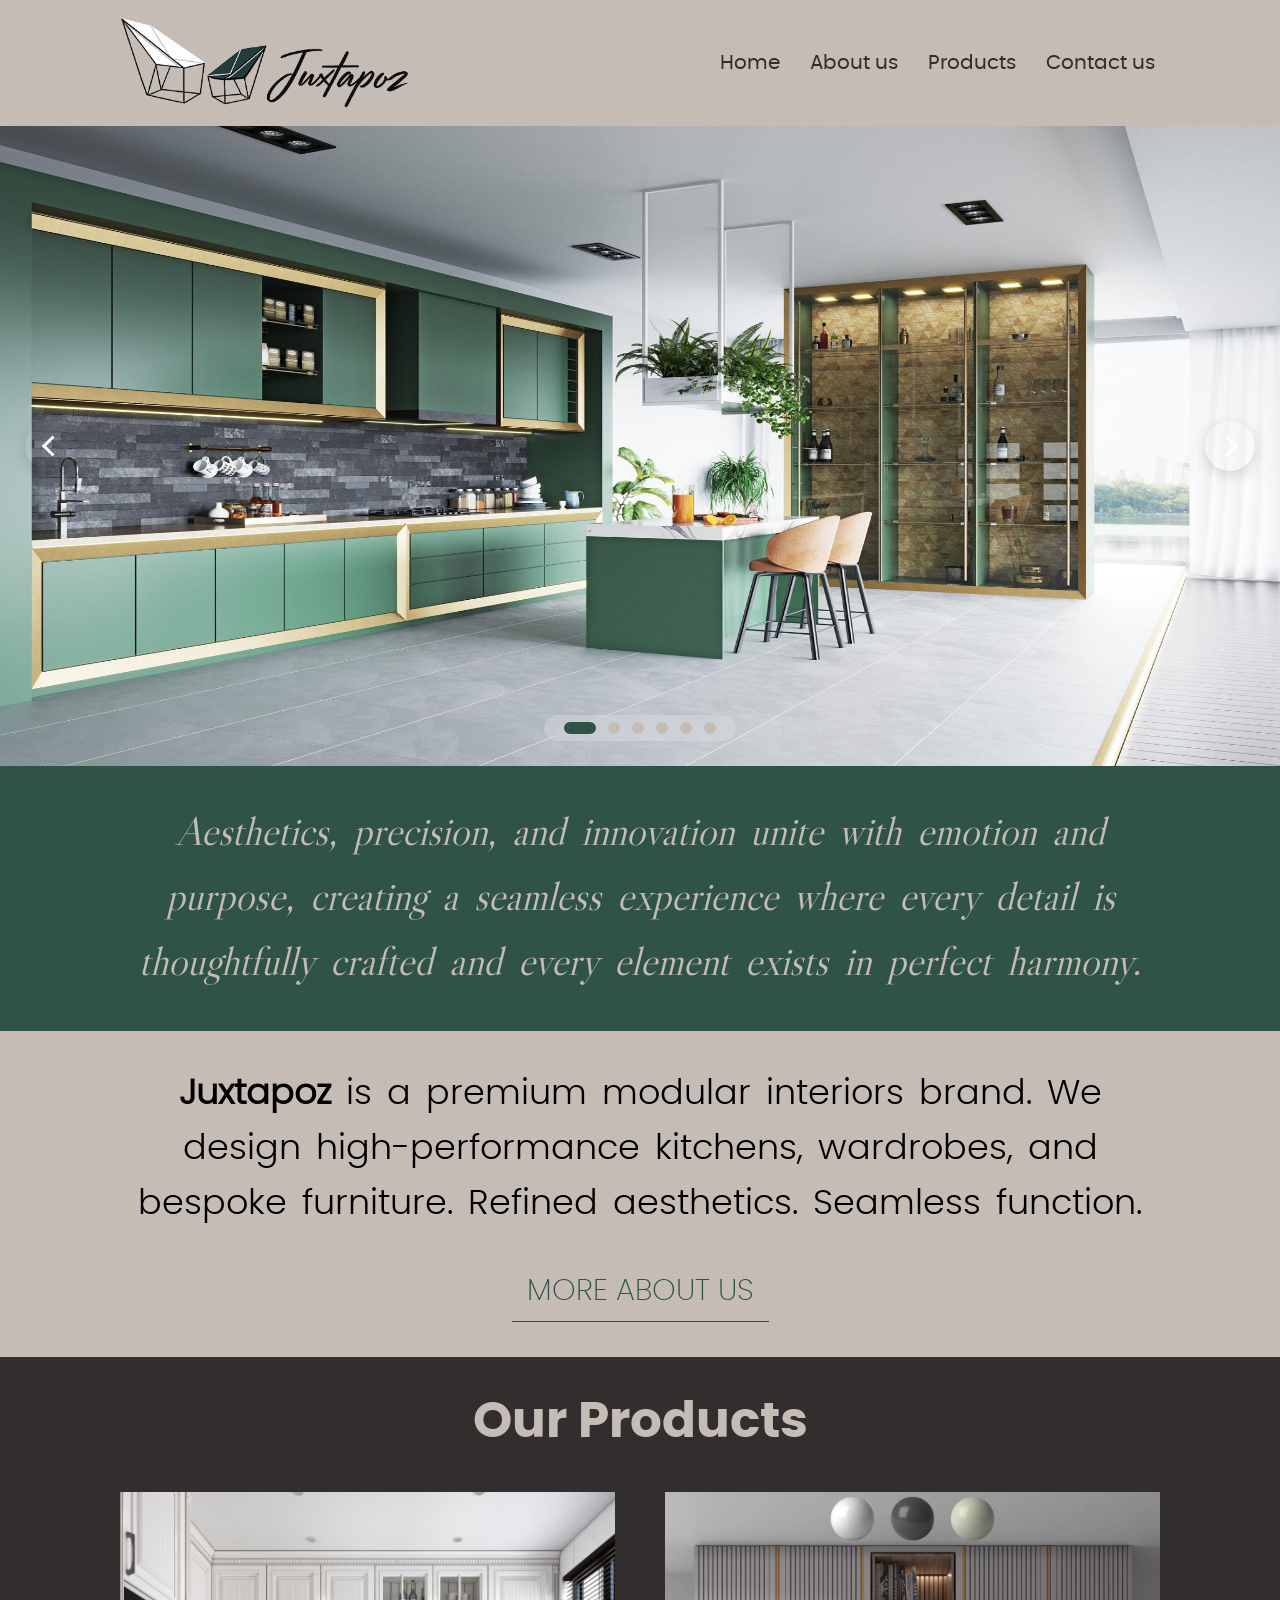
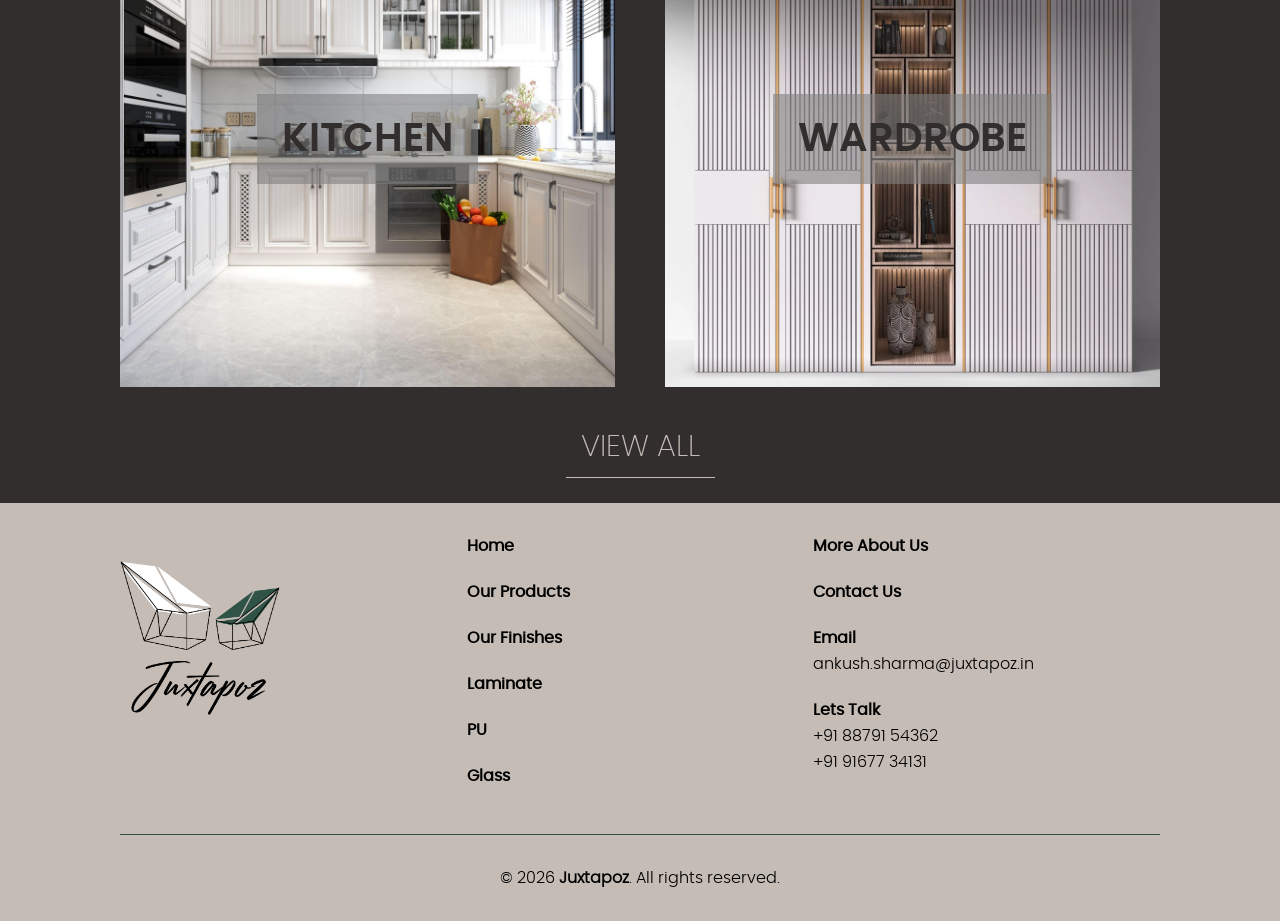
<file: index.html>
<!DOCTYPE html>
<html lang="en">
    <head>
        <meta charset="UTF-8">
        <meta name="viewport" content="width=device-width, initial-scale=1.0">
        
        <!-- Fevicon icon img -->
        <link rel="icon" type="image/x-icon" href="#">
        
        <!-- // Css Linking -->
        <link rel="stylesheet" href="./css/rest.css">
        <link rel="stylesheet" href="./css/common.css">
        <link rel="stylesheet" href="./css/styles.css">
        <link rel="stylesheet" href="./css/header.css">
        <link rel="stylesheet" href="./css/component/banner.css">
        <link rel="stylesheet" href="./css/component/infoComponent.css">
        <link rel="stylesheet" href="./css/component/aboutUsComponent.css">
        <link rel="stylesheet" href="./css/component/productComponent.css">
        <link rel="stylesheet" href="./css/slickCustom.css">
        <link rel="stylesheet" href="./css/footer.css">

        <!-- Slick style sheet -->
        <link rel="stylesheet" type="text/css" href="./css/slick.css"/>

        <!-- // Add the new slick-theme.css if you want the default styling -->
        <!-- <link rel="stylesheet" type="text/css" href="slick/slick-theme.css"/> -->
        
        <!-- // Fonts -->
         <!-- Poopins -->
        <link rel="preconnect" href="https://fonts.googleapis.com">
        <link rel="preconnect" href="https://fonts.gstatic.com" crossorigin>
        <link href="https://fonts.googleapis.com/css2?family=Poppins:ital,wght@0,100;0,200;0,300;0,400;0,500;0,600;0,700;0,800;0,900;1,100;1,200;1,300;1,400;1,500;1,600;1,700;1,800;1,900&display=swap" rel="stylesheet">

        <!-- Lobster -->
        <link rel="preconnect" href="https://fonts.googleapis.com">
        <link rel="preconnect" href="https://fonts.gstatic.com" crossorigin>
        <link href="https://fonts.googleapis.com/css2?family=Lobster&family=Playwrite+AT:ital,wght@0,100..400;1,100..400&display=swap" rel="stylesheet">     

        <!-- // JS Script -->
        <script src="./js/jquery.js"></script>
        <script src="./js/slick.js" defer></script>
        <script src="./js/productScript.js" defer></script>
        <script src="./js/render.js" defer></script>

        <!-- // Tittle -->
        <title>Juxtapoz</title>

    </head>

    <body>
        <div class="backDrop"></div>
        <!-- Header Start -->
        <Header class="header-cont">
            <Nav class="nav-wrapper container">
                <div class="logo-cont"><a href="index.html"><img src="./assets/img/logo.png" alt="Logo" class="logo-img"></a></div>
                <div class="navbar-cont">
                    <ul class="nav-list-wrapper">
                        <li><a href="index.html" class="nav-lists text-hover">Home</a></li>
                        <li><a href="aboutUs.html" class="nav-lists text-hover">About us</a></li>
                        <li><a href="products.html" class="nav-lists text-hover">Products</a></li>
                        <li><a href="contactUs.html" class="nav-lists text-hover">Contact us</a></li>
                    </ul>
                </div>
                <div class="hamburger">
                    <button type="button" class="hamburger-button">
                        <img src="./assets/img/icon/hamburger-icon.svg" alt="hamburger icon" class="hamburger-img">
                    </button>
                </div>
            </Nav>
        </Header>

        <!-- Mobile View Header Pop-up -->
        <div class="navbar-cont-mob-wrapper">
            <div class="navbar-cont-mob">
                <div class="btn-cont">
                    <button type="button" class="close-btn"><img src="./assets/img/icon/black-close-btn.svg" alt="close button" class="close-btn-img">
                    </button>
                </div>
                <ul class="nav-list-wrapper">
                    <li><a href="index.html" class="nav-lists">Home</a></li>
                    <li><a href="aboutUs.html" class="nav-lists">About us</a></li>
                    <li><a href="products.html" class="nav-lists">Products</a></li>
                    <li><a href="contactUs.html" class="nav-lists">Contact us</a></li>
                </ul>
            </div>
        </div>
        <!-- Header End -->

        <!-- Banner Section Start -->
        <section> 
            <div class="banner-wrapper banner-slick">
                <div class="img-cont">
                    <picture>
                        <source media="(max-width:767.5px)" srcset="./assets/img/banner-img/mob/slide1.png">
                        <source media="(max-width:1024.5px)" srcset="./assets/img/banner-img/desk/slide1.png">
                        <img class="banner-img" src="./assets/img/banner-img/desk/slide1.png" alt="banner-img1">
                    </picture>
                </div>
                <div class="img-cont">
                    <picture>
                        <source media="(max-width:767.5px)" srcset="./assets/img/banner-img/mob/slide2.png">
                        <source media="(max-width:1024.5px)" srcset="./assets/img/banner-img/desk/slide2.png">
                        <img class="banner-img" src="./assets/img/banner-img/desk/slide2.png" alt="banner-img2">
                    </picture>
                </div>
                <div class="img-cont">
                    <picture>
                        <source media="(max-width:767.5px)" srcset="./assets/img/banner-img/mob/slide3.png">
                        <source media="(max-width:1024.5px)" srcset="./assets/img/banner-img/desk/slide3.png">
                        <img class="banner-img" src="./assets/img/banner-img/desk/slide3.png" alt="banner-img3">
                    </picture>
                </div>
                <div class="img-cont">
                    <picture>
                        <source media="(max-width:767.5px)" srcset="./assets/img/banner-img/mob/slide4.png">
                        <source media="(max-width:1024.5px)" srcset="./assets/img/banner-img/desk/slide4.png">
                        <img class="banner-img" src="./assets/img/banner-img/desk/slide4.png" alt="banner-img4">
                    </picture>
                </div>
                <div class="img-cont">
                    <picture>
                        <source media="(max-width:767.5px)" srcset="./assets/img/banner-img/mob/slide5.png">
                        <source media="(max-width:1024.5px)" srcset="./assets/img/banner-img/desk/slide5.png">
                        <img class="banner-img" src="./assets/img/banner-img/desk/slide5.png" alt="banner-img5">
                    </picture>
                </div>
                <div class="img-cont">
                    <picture>
                        <source media="(max-width:767.5px)" srcset="./assets/img/banner-img/mob/slide6.png">
                        <source media="(max-width:1024.5px)" srcset="./assets/img/banner-img/desk/slide6.png">
                        <img class="banner-img" src="./assets/img/banner-img/desk/slide6.png" alt="banner-img6">
                    </picture>
                </div>
            </div>
        </section>
        <!-- Banner Section End -->

        <!-- Info Section Start -->
        <section class="info-wrapper">
            <div class="container info-cont">
            <p class="info-text">Aesthetics, precision, and innovation unite with emotion and purpose, creating a seamless experience where every detail is thoughtfully crafted and every element exists in perfect harmony.</p>
        </div>
        </section>
        <!-- Info Section End -->

        <!-- About Us Section Start -->
        <section class="aboutUs-wrapper">
            <div class="container aboutUs-cont">
                <p class="aboutUs-text">
                    <b>Juxtapoz</b> is a premium modular interiors brand.
                    We design high-performance kitchens, wardrobes, and bespoke furniture.
                    Refined aesthetics. Seamless function.
                </p>
                <button type="button" class="learn-more-btn"><a href="aboutUs.html">More About us</a></button>
            </div>
        </section>
        <!-- About Us Section End -->

        <!-- Our Products Section Start -->
        <section class="product-section-wrapper">
            <div class="container product-cont">
                <h2 class="tittle-text">Our Products</h2>
                <div class="product-nav-cont">
                    <div class="img-card img-card-kitchen" data-name="kitchen">
                        <a href="products.html?tab=kitchen">
                            <p class="img-card-text">kitchen</p>
                        </a>
                        </a>
                    </div>
                    <div class="img-card img-card-wardrobe" data-name="wardrobe">
                        <a href="products.html?tab=wardrobe">
                            <p class="img-card-text">wardrobe</p>
                        </a>
                    </div>
                </div>
                <button type="button" class="view-all-btn"><a href="products.html">View all</a></button>
            </div>
        </section>
        <!-- Our Products Section End -->
        
        <!-- Footer Section Start -->
        <footer class="footer-wrapper">
            <div class="footer-section-wrapper container">
                <div class="footer-section-cont">
                    <div class="footer-section ">
                        <a href="index.html" class="footer-link">
                            <img class="footer-icon" src="./assets/img/logo1.png" alt="Footer Logo">
                        </a>
                    </div>
                    <div class="footer-section">
                        <h3 class="footer-link-heading"><a class="text-hover" href="index.html">Home</a></h3>
                        <h3 class="footer-link-heading"><a class="text-hover" href="products.html">Our Products</a></h3>
                        <h3 class="footer-link-heading"><a class="text-hover" href="products.html">Our Finishes</a></h3>
                        <h3 class="footer-link-heading"><a class="text-hover" href="products.html">Laminate</a></h3>
                        <h3 class="footer-link-heading"><a class="text-hover" href="products.html">PU</a></h3>
                        <h3 class="footer-link-heading"><a class="text-hover" href="products.html">Glass</a></h3>
                    </div>
                    <div class="footer-section">
                        <h3 class="footer-link-heading"><a class="text-hover" href="aboutUs.html">More About Us</a></h3>
                        <h3 class="footer-link-heading"><a class="text-hover" href="contactUs.html">Contact Us</a></h3>
                        <div class="footer-link-heading">
                            <h3 class="footer-text-email">Email</h3>
                            <p class="">ankush.sharma@juxtapoz.in</p>
                        </div>
                        <div class="footer-link-heading">
                            <h3 class="footer-text-contact">Lets Talk</h3>
                            <p class="footer-text-contact">+91 88791 54362</p>
                            <p class="footer-text-contact">+91 91677 34131</p>
                        </div>
                    </div>
                </div>
                <div class="copyRigth-cont">© 2026 <b>Juxtapoz</b>. All rights reserved.</div>
            </div>
        </footer>
        <!-- Footer Section End -->
    </body>
    <!--  Slick Script Start -->
    <script type="text/javascript" src="//code.jquery.com/jquery-1.11.0.min.js"></script>
    <!-- <script type="text/javascript" src="//code.jquery.com/jquery-migrate-1.2.1.min.js"></script> -->
    <!-- <script type="text/javascript" src="slick/slick.min.js"></script> -->
    <!--  Slick Script End -->
</html>
</file>
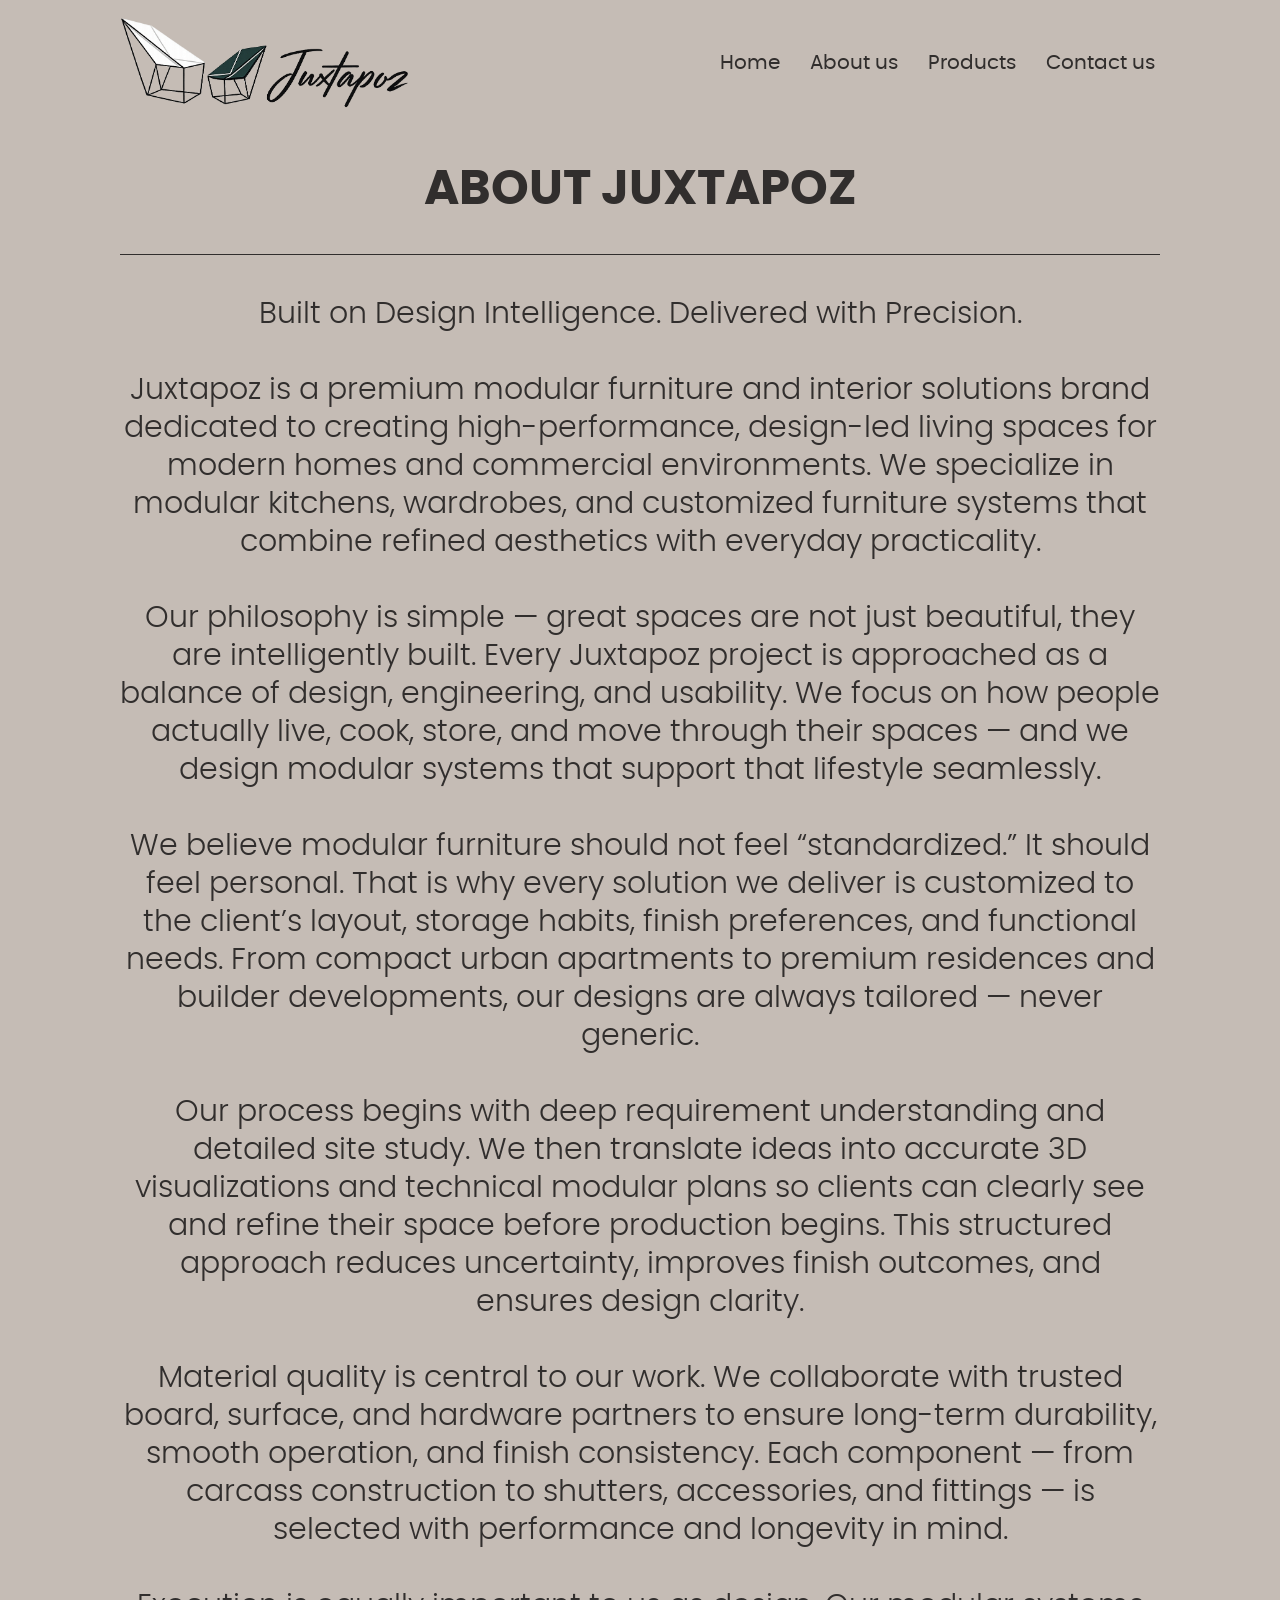
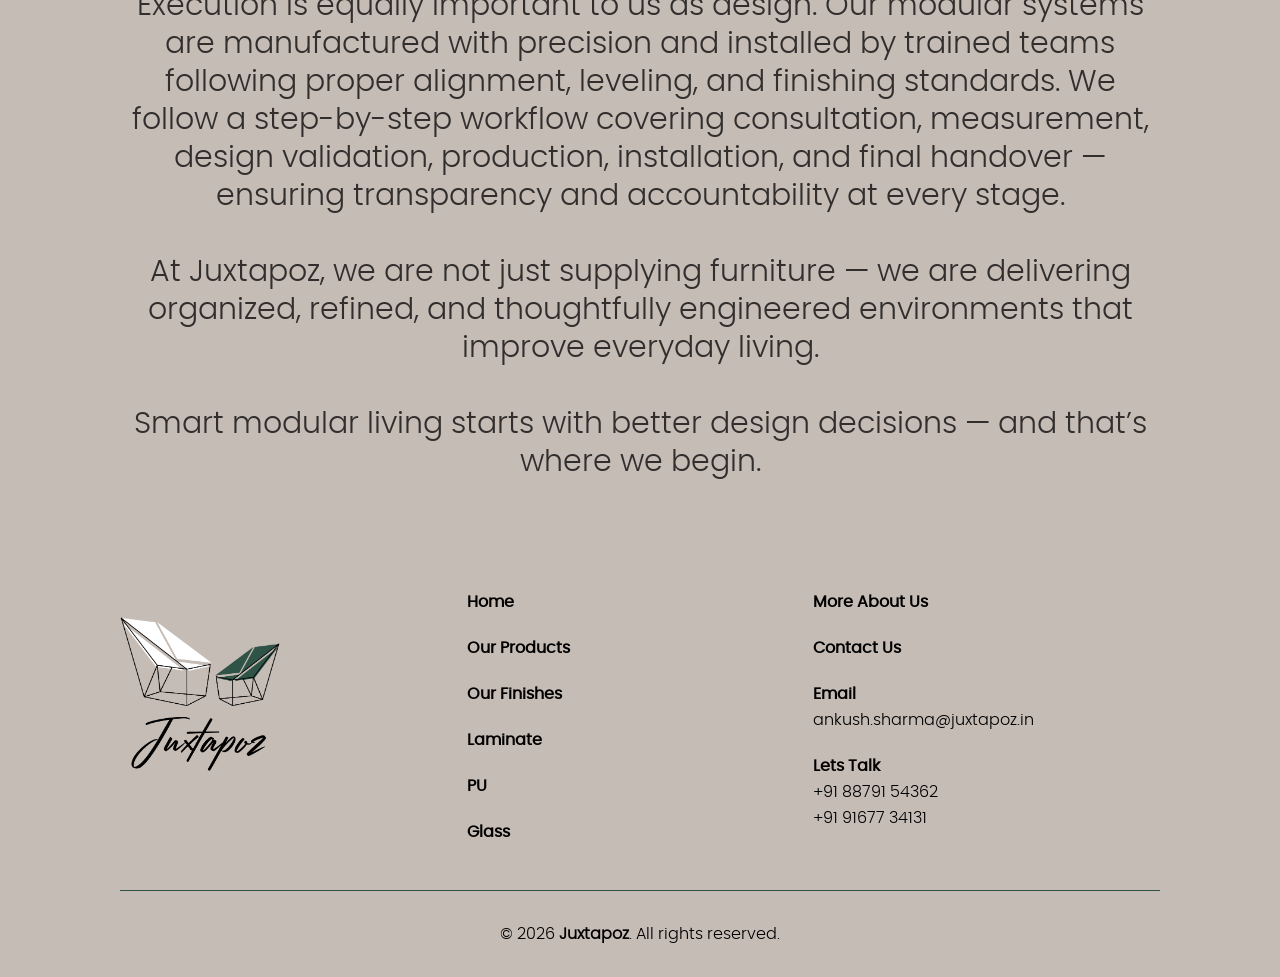
<file: aboutUs.html>
<!DOCTYPE html>
<html lang="en">
    <head>
        <meta charset="UTF-8">
        <meta name="viewport" content="width=device-width, initial-scale=1.0">
        
        <!-- Fevicon icon img -->
        <link rel="icon" type="image/x-icon" href="#">
        
        <!-- // Css Linking -->
        <link rel="stylesheet" href="./css/rest.css">
        <link rel="stylesheet" href="./css/common.css">
        <link rel="stylesheet" href="./css/styles.css">
        <link rel="stylesheet" href="./css/header.css">
        <link rel="stylesheet" href="./css/component/aboutUs/aboutUs.css">
        <link rel="stylesheet" href="./css/footer.css">

        <!-- // Add the new slick-theme.css if you want the default styling -->
        <!-- <link rel="stylesheet" type="text/css" href="slick/slick-theme.css"/> -->
        
        <!-- // Fonts -->
         <!-- Poopins -->
        <link rel="preconnect" href="https://fonts.googleapis.com">
        <link rel="preconnect" href="https://fonts.gstatic.com" crossorigin>
        <link href="https://fonts.googleapis.com/css2?family=Poppins:ital,wght@0,100;0,200;0,300;0,400;0,500;0,600;0,700;0,800;0,900;1,100;1,200;1,300;1,400;1,500;1,600;1,700;1,800;1,900&display=swap" rel="stylesheet">

        <!-- // JS Script -->
        <script src="./js/render.js" defer></script>

        <!-- // Tittle -->
        <title>Juxtapoz</title>

    </head>

    <body>
        <div class="backDrop"></div>

        <!-- Header Start -->
        <Header class="header-cont">
            <Nav class="nav-wrapper container">
                <div class="logo-cont"><a href="index.html"><img src="./assets/img/logo.png" alt="Logo" class="logo-img"></a></div>
                <div class="navbar-cont">
                    <ul class="nav-list-wrapper">
                        <li><a href="index.html" class="nav-lists text-hover">Home</a></li>
                        <li><a href="aboutUs.html" class="nav-lists text-hover">About us</a></li>
                        <li><a href="products.html" class="nav-lists text-hover">Products</a></li>
                        <li><a href="contactUs.html" class="nav-lists text-hover">Contact us</a></li>
                    </ul>
                </div>
                <div class="hamburger">
                    <button type="button" class="hamburger-button">
                        <img src="./assets/img/icon/hamburger-icon.svg" alt="hamburger icon" class="hamburger-img">
                    </button>
                </div>
            </Nav>
        </Header>

        <!-- Mobile View Header Pop-up -->
        <div class="navbar-cont-mob-wrapper">
            <div class="navbar-cont-mob">
                <div class="btn-cont">
                    <button type="button" class="close-btn"><img src="./assets/img/icon/black-close-btn.svg" alt="close button" class="close-btn-img">
                    </button>
                </div>
                <ul class="nav-list-wrapper">
                    <li><a href="index.html" class="nav-lists">Home</a></li>
                    <li><a href="aboutUs.html" class="nav-lists">About us</a></li>
                    <li><a href="products.html" class="nav-lists">Products</a></li>
                    <li><a href="contactUs.html" class="nav-lists">Contact us</a></li>
                </ul>
            </div>
        </div>
        <!-- Header End -->

        <!-- About Us Section Start -->

        <section class="about-us-wrapper">
            <div class="about-us-content container">
                <h1 class="about-us-heading">About Juxtapoz</h1>
                <!-- Add your about us content here -->
                 <p class="content-text">Built on Design Intelligence. Delivered with Precision.<br>
                    <br>
                    Juxtapoz is a premium modular furniture and interior solutions brand dedicated to creating high-performance, design-led living spaces for modern homes and commercial environments. We specialize in modular kitchens, wardrobes, and customized furniture systems that combine refined aesthetics with everyday practicality.<br>
                    <br>
                    Our philosophy is simple — great spaces are not just beautiful, they are intelligently built. Every Juxtapoz project is approached as a balance of design, engineering, and usability. We focus on how people actually live, cook, store, and move through their spaces — and we design modular systems that support that lifestyle seamlessly.<br>
                    <br>
                    We believe modular furniture should not feel “standardized.” It should feel personal. That is why every solution we deliver is customized to the client’s layout, storage habits, finish preferences, and functional needs. From compact urban apartments to premium residences and builder developments, our designs are always tailored — never generic.<br>
                    <br>
                    Our process begins with deep requirement understanding and detailed site study. We then translate ideas into accurate 3D visualizations and technical modular plans so clients can clearly see and refine their space before production begins. This structured approach reduces uncertainty, improves finish outcomes, and ensures design clarity.<br>
                    <br>
                    Material quality is central to our work. We collaborate with trusted board, surface, and hardware partners to ensure long-term durability, smooth operation, and finish consistency. Each component — from carcass construction to shutters, accessories, and fittings — is selected with performance and longevity in mind.<br>
                    <br>
                    Execution is equally important to us as design. Our modular systems are manufactured with precision and installed by trained teams following proper alignment, leveling, and finishing standards. We follow a step-by-step workflow covering consultation, measurement, design validation, production, installation, and final handover — ensuring transparency and accountability at every stage.<br>
                    <br>
                    At Juxtapoz, we are not just supplying furniture — we are delivering organized, refined, and thoughtfully engineered environments that improve everyday living.<br>
                    <br>
                    Smart modular living starts with better design decisions — and that’s where we begin.<br>
                    <br>
                </p>
            </div>
        </section>

        <!-- About Us Section End -->

        <!-- Footer Section Start -->
        <footer class="footer-wrapper">
            <div class="footer-section-wrapper container">
                <div class="footer-section-cont">
                    <div class="footer-section ">
                        <a href="index.html" class="footer-link">
                            <img class="footer-icon" src="./assets/img/logo1.png" alt="Footer Logo">
                        </a>
                    </div>
                    <div class="footer-section">
                        <h3 class="footer-link-heading"><a class="text-hover" href="index.html">Home</a></h3>
                        <h3 class="footer-link-heading"><a class="text-hover" href="products.html">Our Products</a></h3>
                        <h3 class="footer-link-heading"><a class="text-hover" href="products.html">Our Finishes</a></h3>
                        <h3 class="footer-link-heading"><a class="text-hover" href="products.html">Laminate</a></h3>
                        <h3 class="footer-link-heading"><a class="text-hover" href="products.html">PU</a></h3>
                        <h3 class="footer-link-heading"><a class="text-hover" href="products.html">Glass</a></h3>
                    </div>
                    <div class="footer-section">
                        <h3 class="footer-link-heading"><a class="text-hover" href="aboutUs.html">More About Us</a></h3>
                        <h3 class="footer-link-heading"><a class="text-hover" href="contactUs.html">Contact Us</a></h3>
                        <div class="footer-link-heading">
                            <h3 class="footer-text-email">Email</h3>
                            <p class="">ankush.sharma@juxtapoz.in</p>
                        </div>
                        <div class="footer-link-heading">
                            <h3 class="footer-text-contact">Lets Talk</h3>
                            <p class="footer-text-contact">+91 88791 54362</p>
                            <p class="footer-text-contact">+91 91677 34131</p>
                        </div>
                    </div>
                </div>
                <div class="copyRigth-cont">© 2026 <b>Juxtapoz</b>. All rights reserved.</div>
            </div>
        </footer>
        <!-- Footer Section End -->
    </body>
</html>
</file>
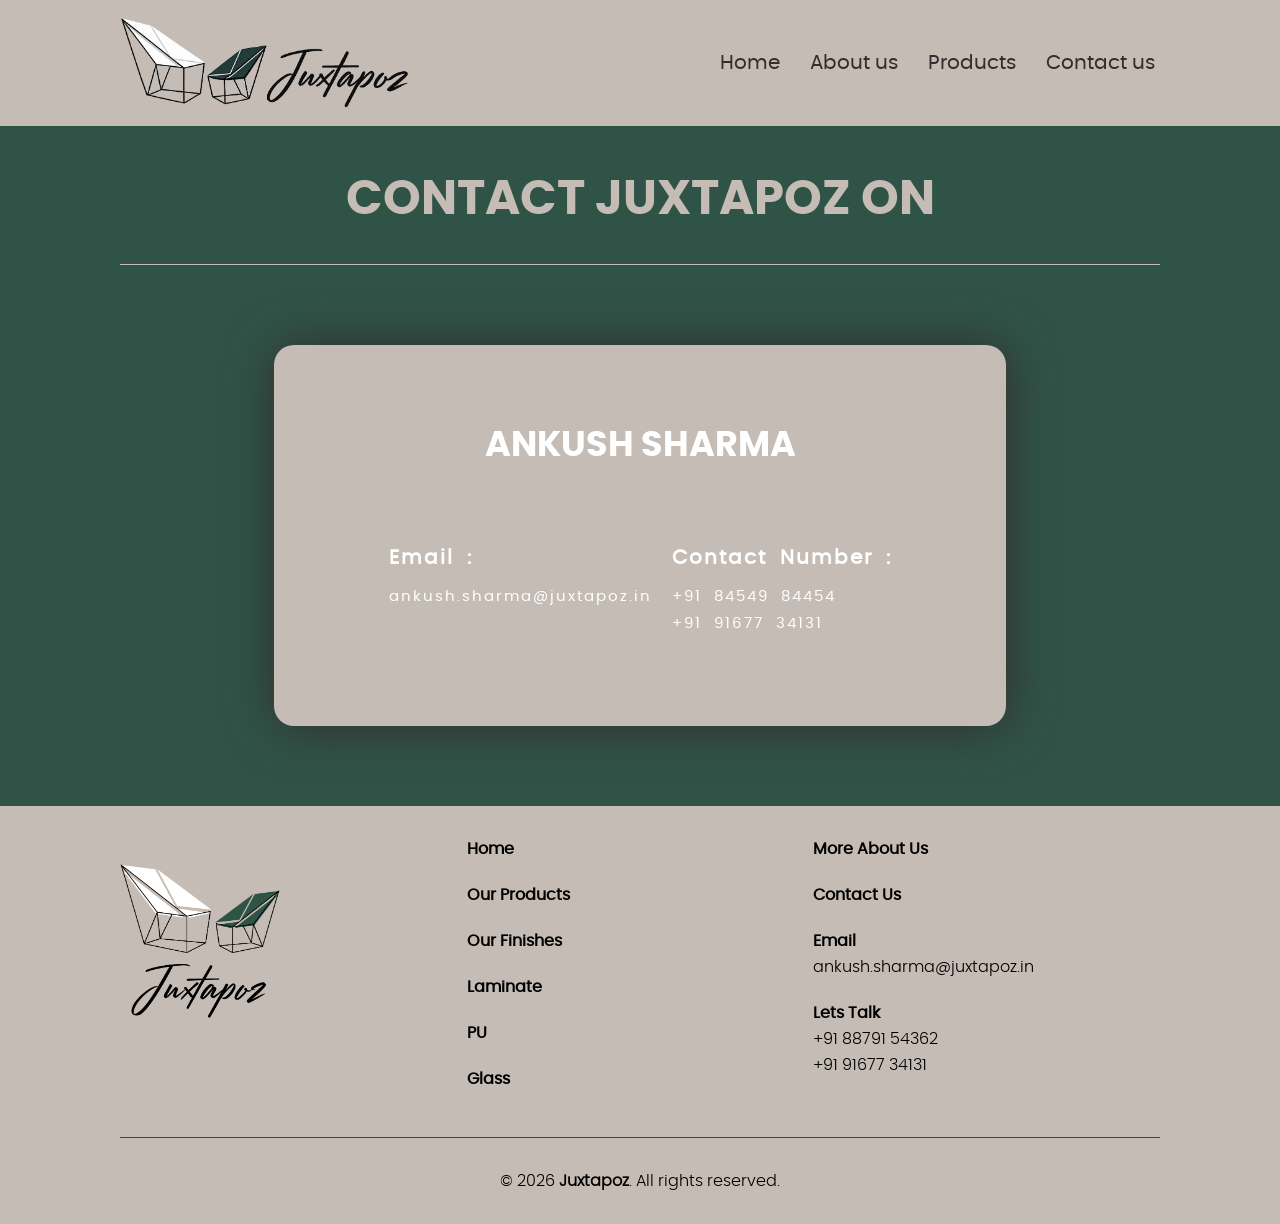
<file: contactUs.html>
<!DOCTYPE html>
<html lang="en">
    <head>
        <meta charset="UTF-8">
        <meta name="viewport" content="width=device-width, initial-scale=1.0">
        
        <!-- Fevicon icon img -->
        <link rel="icon" type="image/x-icon" href="#">
        
        <!-- // Css Linking -->
        <link rel="stylesheet" href="./css/rest.css">
        <link rel="stylesheet" href="./css/common.css">
        <link rel="stylesheet" href="./css/styles.css">
        <link rel="stylesheet" href="./css/header.css">
        <link rel="stylesheet" href="./css/component/contactUs/contactUs.css">
        <link rel="stylesheet" href="./css/footer.css">

        <!-- // Add the new slick-theme.css if you want the default styling -->
        <!-- <link rel="stylesheet" type="text/css" href="slick/slick-theme.css"/> -->
        
        <!-- // Fonts -->
         <!-- Poopins -->
        <link rel="preconnect" href="https://fonts.googleapis.com">
        <link rel="preconnect" href="https://fonts.gstatic.com" crossorigin>
        <link href="https://fonts.googleapis.com/css2?family=Poppins:ital,wght@0,100;0,200;0,300;0,400;0,500;0,600;0,700;0,800;0,900;1,100;1,200;1,300;1,400;1,500;1,600;1,700;1,800;1,900&display=swap" rel="stylesheet">

        <!-- // JS Script -->
        <script src="./js/render.js" defer></script>
        
        <!-- // Tittle -->
        <title>Juxtapoz</title>

    </head>

    <body>
        <div class="backDrop"></div>

        <!-- Header Start -->
        <Header class="header-cont">
            <Nav class="nav-wrapper container">
                <div class="logo-cont"><a href="index.html"><img src="./assets/img/logo.png" alt="Logo" class="logo-img"></a></div>
                <div class="navbar-cont">
                    <ul class="nav-list-wrapper">
                        <li><a href="index.html" class="nav-lists text-hover">Home</a></li>
                        <li><a href="aboutUs.html" class="nav-lists text-hover">About us</a></li>
                        <li><a href="products.html" class="nav-lists text-hover">Products</a></li>
                        <li><a href="contactUs.html" class="nav-lists text-hover">Contact us</a></li>
                    </ul>
                </div>
                <div class="hamburger">
                    <button type="button" class="hamburger-button">
                        <img src="./assets/img/icon/hamburger-icon.svg" alt="hamburger icon" class="hamburger-img">
                    </button>
                </div>
            </Nav>
        </Header>

        <!-- Mobile View Header Pop-up -->
        <div class="navbar-cont-mob-wrapper">
            <div class="navbar-cont-mob">
                <div class="btn-cont">
                    <button type="button" class="close-btn"><img src="./assets/img/icon/black-close-btn.svg" alt="close button" class="close-btn-img">
                    </button>
                </div>
                <ul class="nav-list-wrapper">
                    <li><a href="index.html" class="nav-lists">Home</a></li>
                    <li><a href="aboutUs.html" class="nav-lists">About us</a></li>
                    <li><a href="products.html" class="nav-lists">Products</a></li>
                    <li><a href="contactUs.html" class="nav-lists">Contact us</a></li>
                </ul>
            </div>
        </div>
        <!-- Header End -->

        <!-- Contact Us Section Start -->
        <section class="contact-us-wrapper">
            <h1 class="contact-us-heading container">Contact Juxtapoz on</h1>
            <div class="contact-us-cont container">
                <div class="card-cont">
                    <div class="name-cont">
                        <h3 class="name-text">Ankush Sharma</h3>
                    </div>
                    <div class="info-cont">
                        <div class="email-cont">
                            <h3 class="title">Email :</h3>
                            <p class="text">ankush.sharma@juxtapoz.in</p>
                        </div>
                        <div class="contact-cont">
                            <h3 class="title">Contact Number :</h3>
                            <p class="text">+91 84549 84454</p>
                            <p class="text">+91 91677 34131</p>
                        </div>
                    </div>
                </div>
            </div>
            
        </section>
        <!-- Contact Us Section End -->

        <!-- Footer Section Start -->
        <footer class="footer-wrapper">
            <div class="footer-section-wrapper container">
                <div class="footer-section-cont">
                    <div class="footer-section ">
                        <a href="index.html" class="footer-link">
                            <img class="footer-icon" src="./assets/img/logo1.png" alt="Footer Logo">
                        </a>
                    </div>
                    <div class="footer-section">
                        <h3 class="footer-link-heading"><a class="text-hover" href="index.html">Home</a></h3>
                        <h3 class="footer-link-heading"><a class="text-hover" href="products.html">Our Products</a></h3>
                        <h3 class="footer-link-heading"><a class="text-hover" href="products.html">Our Finishes</a></h3>
                        <h3 class="footer-link-heading"><a class="text-hover" href="products.html">Laminate</a></h3>
                        <h3 class="footer-link-heading"><a class="text-hover" href="products.html">PU</a></h3>
                        <h3 class="footer-link-heading"><a class="text-hover" href="products.html">Glass</a></h3>
                    </div>
                    <div class="footer-section">
                        <h3 class="footer-link-heading"><a class="text-hover" href="aboutUs.html">More About Us</a></h3>
                        <h3 class="footer-link-heading"><a class="text-hover" href="contactUs.html">Contact Us</a></h3>
                        <div class="footer-link-heading">
                            <h3 class="footer-text-email">Email</h3>
                            <p class="">ankush.sharma@juxtapoz.in</p>
                        </div>
                        <div class="footer-link-heading">
                            <h3 class="footer-text-contact">Lets Talk</h3>
                            <p class="footer-text-contact">+91 88791 54362</p>
                            <p class="footer-text-contact">+91 91677 34131</p>
                        </div>
                    </div>
                </div>
                <div class="copyRigth-cont">© 2026 <b>Juxtapoz</b>. All rights reserved.</div>
            </div>
        </footer>
        <!-- Footer Section End -->
    </body>
</html>
</file>
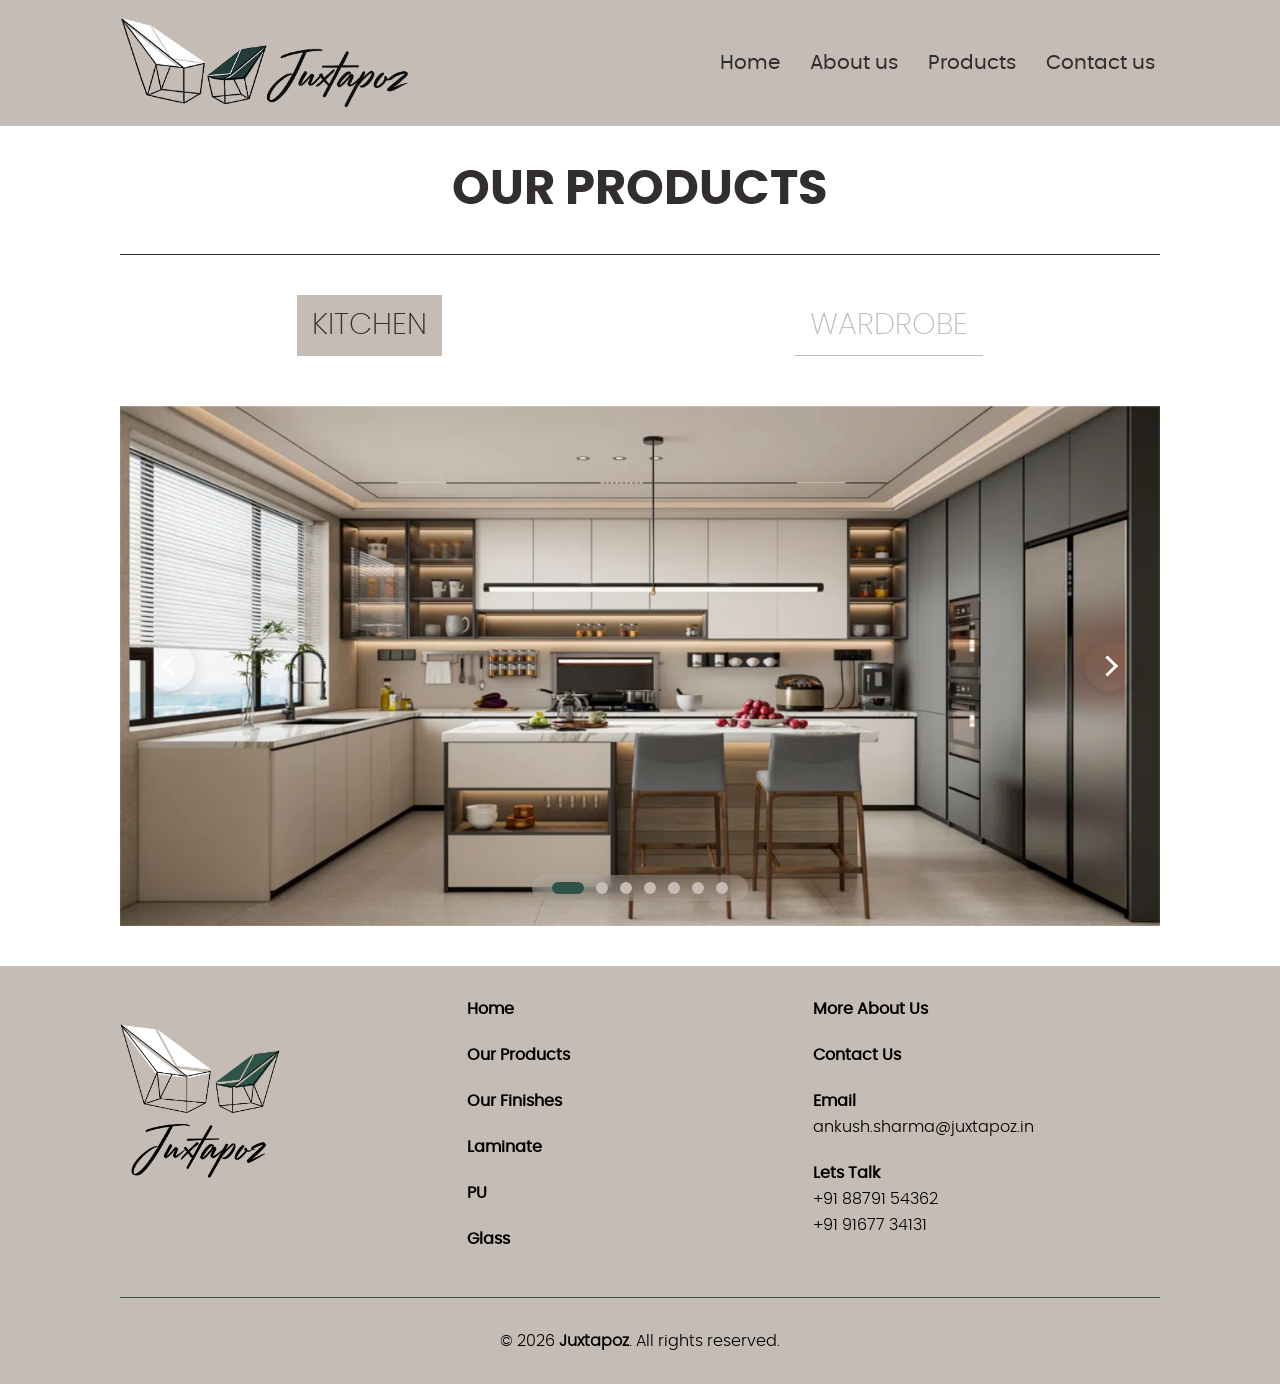
<file: products.html>
<!DOCTYPE html>
<html lang="en">
    <head>
        <meta charset="UTF-8">
        <meta name="viewport" content="width=device-width, initial-scale=1.0">
        
        <!-- Fevicon icon img -->
        <link rel="icon" type="image/x-icon" href="#">
        
        <!-- // Css Linking -->
        <link rel="stylesheet" href="./css/rest.css">
        <link rel="stylesheet" href="./css/common.css">
        <link rel="stylesheet" href="./css/styles.css">
        <link rel="stylesheet" href="./css/header.css">
        <link rel="stylesheet" href="./css/component/products/products.css">
        <link rel="stylesheet" href="./css/slick.css">
        <link rel="stylesheet" href="./css/slickCustom.css">
        <link rel="stylesheet" href="./css/footer.css">

        <!-- Slick style sheet -->
        <link rel="stylesheet" type="text/css" href="./css/slick.css"/>

        <!-- // Add the new slick-theme.css if you want the default styling -->
        <!-- <link rel="stylesheet" type="text/css" href="slick/slick-theme.css"/> -->
        
        <!-- // Fonts -->
         <!-- Poopins -->
        <link rel="preconnect" href="https://fonts.googleapis.com">
        <link rel="preconnect" href="https://fonts.gstatic.com" crossorigin>
        <link href="https://fonts.googleapis.com/css2?family=Poppins:ital,wght@0,100;0,200;0,300;0,400;0,500;0,600;0,700;0,800;0,900;1,100;1,200;1,300;1,400;1,500;1,600;1,700;1,800;1,900&display=swap" rel="stylesheet">

        <!-- Lobster -->
        <link rel="preconnect" href="https://fonts.googleapis.com">
        <link rel="preconnect" href="https://fonts.gstatic.com" crossorigin>
        <link href="https://fonts.googleapis.com/css2?family=Lobster&family=Playwrite+AT:ital,wght@0,100..400;1,100..400&display=swap" rel="stylesheet">     

        <!-- // JS Script -->
        <script src="./js/jquery.js"></script>
        <script src="./js/slick.js" defer></script>
        <script src="./js/productScript.js" defer></script>
        <script src="./js/render.js" defer></script>

        <!-- // Tittle -->
        <title>Juxtapoz</title>

    </head>

    <body>
        <div class="backDrop"></div>
        <!-- Header Start -->
        <Header class="header-cont">
            <Nav class="nav-wrapper container">
                <div class="logo-cont"><a href="index.html"><img src="./assets/img/logo.png" alt="Logo" class="logo-img"></a></div>
                <div class="navbar-cont">
                    <ul class="nav-list-wrapper">
                        <li><a href="index.html" class="nav-lists text-hover">Home</a></li>
                        <li><a href="aboutUs.html" class="nav-lists text-hover">About us</a></li>
                        <li><a href="products.html" class="nav-lists text-hover">Products</a></li>
                        <li><a href="contactUs.html" class="nav-lists text-hover">Contact us</a></li>
                    </ul>
                </div>
                <div class="hamburger">
                    <button type="button" class="hamburger-button">
                        <img src="./assets/img/icon/hamburger-icon.svg" alt="hamburger icon" class="hamburger-img">
                    </button>
                </div>
            </Nav>
        </Header>

        <!-- Mobile View Header Pop-up -->
        <div class="navbar-cont-mob-wrapper">
            <div class="navbar-cont-mob">
                <div class="btn-cont">
                    <button type="button" class="close-btn"><img src="./assets/img/icon/black-close-btn.svg" alt="close button" class="close-btn-img">
                    </button>
                </div>
                <ul class="nav-list-wrapper">
                    <li><a href="index.html" class="nav-lists">Home</a></li>
                    <li><a href="aboutUs.html" class="nav-lists">About us</a></li>
                    <li><a href="products.html" class="nav-lists">Products</a></li>
                    <li><a href="contactUs.html" class="nav-lists">Contact us</a></li>
                </ul>
            </div>
        </div>
        <!-- Header End -->

        <!-- Our Products Section Start -->
         <section class="ourProduct-wrapper">
            <div class="ourProduct-cont container">
                <!-- Our Products Heading -->
                <h1 class="ourProduct-heading">Our Products</h1>

                <!-- Product Tabs Container -->
                <div class="product-tab-cont">
                    <button type="button" class="productTabs active" data-tabname="kitchen">Kitchen</button>
                    <button type="button" class="productTabs" data-tabname="wardrobe">Wardrobe</button>
                </div>

                <!-- Product Content Container -->
                <div class="product-content-cont">
                    
                    <!-- Kitchen Content start -->
                    <div class="product-kitchen-content product-content active" data-contentName="kitchen">
                        <div class="kitchen-content-wrapper kitchen-content-slick">
                            <div class="img-cont">
                                <picture>
                                    <source media="(max-width:767.5px)" srcset="./assets/img/product-img/kitchen/desk/slide1.png">
                                    <source media="(max-width:1024.5px)" srcset="./assets/img/product-img/kitchen/desk/slide1.png">
                                    <img class="product-img" src="./assets/img/product-img/kitchen/desk/slide1.png" alt="product-img1">
                                </picture>
                            </div>
                            <div class="img-cont">
                                <picture>
                                    <source media="(max-width:767.5px)" srcset="./assets/img/product-img/kitchen/desk/slide2.png">
                                    <source media="(max-width:1024.5px)" srcset="./assets/img/product-img/kitchen/desk/slide2.png">
                                    <img class="product-img" src="./assets/img/product-img/kitchen/desk/slide2.png" alt="product-img2">
                                </picture>
                            </div>
                            <div class="img-cont">
                                <picture>
                                    <source media="(max-width:767.5px)" srcset="./assets/img/product-img/kitchen/desk/slide3.png">
                                    <source media="(max-width:1024.5px)" srcset="./assets/img/product-img/kitchen/desk/slide3.png">
                                    <img class="product-img" src="./assets/img/product-img/kitchen/desk/slide3.png" alt="product-img3">
                                </picture>
                            </div>
                            <div class="img-cont">
                                <picture>
                                    <source media="(max-width:767.5px)" srcset="./assets/img/product-img/kitchen/desk/slide4.png">
                                    <source media="(max-width:1024.5px)" srcset="./assets/img/product-img/kitchen/desk/slide4.png">
                                    <img class="product-img" src="./assets/img/product-img/kitchen/desk/slide4.png" alt="product-img4">
                                </picture>
                            </div>
                            <div class="img-cont">
                                <picture>
                                    <source media="(max-width:767.5px)" srcset="./assets/img/product-img/kitchen/desk/slide5.png">
                                    <source media="(max-width:1024.5px)" srcset="./assets/img/product-img/kitchen/desk/slide5.png">
                                    <img class="product-img" src="./assets/img/product-img/kitchen/desk/slide5.png" alt="product-img5">
                                </picture>
                            </div>
                            <div class="img-cont">
                                <picture>
                                    <source media="(max-width:767.5px)" srcset="./assets/img/product-img/kitchen/desk/slide6.png">
                                    <source media="(max-width:1024.5px)" srcset="./assets/img/product-img/kitchen/desk/slide6.png">
                                    <img class="product-img" src="./assets/img/product-img/kitchen/desk/slide6.png" alt="product-img6">
                                </picture>
                            </div>
                            <div class="img-cont">
                                <picture>
                                    <source media="(max-width:767.5px)" srcset="./assets/img/product-img/kitchen/desk/slide7.png">
                                    <source media="(max-width:1024.5px)" srcset="./assets/img/product-img/kitchen/desk/slide7.png">
                                    <img class="product-img" src="./assets/img/product-img/kitchen/desk/slide7.png" alt="product-img7">
                                </picture>
                            </div>
                        </div>
                    </div>
                    <!-- Kitchen Content end -->

                    <!-- Wardrobe Content start -->
                    <div class="product-wardrobe-content product-content" data-contentName="wardrobe">
                        <div class="wardrobe-content-wrapper wardrobe-content-slick">
                            <div class="img-cont">
                                <picture>
                                    <source media="(max-width:767.5px)" srcset="./assets/img/product-img/wardrobe/desk/slide1.png">
                                    <source media="(max-width:1024.5px)" srcset="./assets/img/product-img/wardrobe/desk/slide1.png">
                                    <img class="product-img" src="./assets/img/product-img/wardrobe/desk/slide1.png" alt="product-img1">
                                </picture>
                            </div>
                            <div class="img-cont">
                                <picture>
                                    <source media="(max-width:767.5px)" srcset="./assets/img/product-img/wardrobe/desk/slide2.png">
                                    <source media="(max-width:1024.5px)" srcset="./assets/img/product-img/wardrobe/desk/slide2.png">
                                    <img class="product-img" src="./assets/img/product-img/wardrobe/desk/slide2.png" alt="product-img2">
                                </picture>
                            </div>
                            <div class="img-cont">
                                <picture>
                                    <source media="(max-width:767.5px)" srcset="./assets/img/product-img/wardrobe/desk/slide3.png">
                                    <source media="(max-width:1024.5px)" srcset="./assets/img/product-img/wardrobe/desk/slide3.png">
                                    <img class="product-img" src="./assets/img/product-img/wardrobe/desk/slide3.png" alt="product-img3">
                                </picture>
                            </div>
                            <div class="img-cont">
                                <picture>
                                    <source media="(max-width:767.5px)" srcset="./assets/img/product-img/wardrobe/desk/slide4.png">
                                    <source media="(max-width:1024.5px)" srcset="./assets/img/product-img/wardrobe/desk/slide4.png">
                                    <img class="product-img" src="./assets/img/product-img/wardrobe/desk/slide4.png" alt="product-img4">
                                </picture>
                            </div>
                            <div class="img-cont">
                                <picture>
                                    <source media="(max-width:767.5px)" srcset="./assets/img/product-img/wardrobe/desk/slide5.png">
                                    <source media="(max-width:1024.5px)" srcset="./assets/img/product-img/wardrobe/desk/slide5.png">
                                    <img class="product-img" src="./assets/img/product-img/wardrobe/desk/slide5.png" alt="product-img5">
                                </picture>
                            </div>
                            <div class="img-cont">
                                <picture>
                                    <source media="(max-width:767.5px)" srcset="./assets/img/product-img/wardrobe/desk/slide6.png">
                                    <source media="(max-width:1024.5px)" srcset="./assets/img/product-img/wardrobe/desk/slide6.png">
                                    <img class="product-img" src="./assets/img/product-img/wardrobe/desk/slide6.png" alt="product-img6">
                                </picture>
                            </div>
                            <div class="img-cont">
                                <picture>
                                    <source media="(max-width:767.5px)" srcset="./assets/img/product-img/wardrobe/desk/slide7.png">
                                    <source media="(max-width:1024.5px)" srcset="./assets/img/product-img/wardrobe/desk/slide7.png">
                                    <img class="product-img" src="./assets/img/product-img/wardrobe/desk/slide7.png" alt="product-img7">
                                </picture>
                            </div>
                        </div>
                    </div>
                    <!-- Wardrobe Content end -->

                </div>
            </div>
         </section>
        <!-- Our Products Section End -->
        
        <!-- Footer Section Start -->
        <footer class="footer-wrapper">
            <div class="footer-section-wrapper container">
                <div class="footer-section-cont">
                    <div class="footer-section ">
                        <a href="index.html" class="footer-link">
                            <img class="footer-icon" src="./assets/img/logo1.png" alt="Footer Logo">
                        </a>
                    </div>
                    <div class="footer-section">
                        <h3 class="footer-link-heading"><a class="text-hover" href="index.html">Home</a></h3>
                        <h3 class="footer-link-heading"><a class="text-hover" href="products.html">Our Products</a></h3>
                        <h3 class="footer-link-heading"><a class="text-hover" href="products.html">Our Finishes</a></h3>
                        <h3 class="footer-link-heading"><a class="text-hover" href="products.html">Laminate</a></h3>
                        <h3 class="footer-link-heading"><a class="text-hover" href="products.html">PU</a></h3>
                        <h3 class="footer-link-heading"><a class="text-hover" href="products.html">Glass</a></h3>
                    </div>
                    <div class="footer-section">
                        <h3 class="footer-link-heading"><a class="text-hover" href="aboutUs.html">More About Us</a></h3>
                        <h3 class="footer-link-heading"><a class="text-hover" href="contactUs.html">Contact Us</a></h3>
                        <div class="footer-link-heading">
                            <h3 class="footer-text-email">Email</h3>
                            <p class="">ankush.sharma@juxtapoz.in</p>
                        </div>
                        <div class="footer-link-heading">
                            <h3 class="footer-text-contact">Lets Talk</h3>
                            <p class="footer-text-contact">+91 88791 54362</p>
                            <p class="footer-text-contact">+91 91677 34131</p>
                        </div>
                    </div>
                </div>
                <div class="copyRigth-cont">© 2026 <b>Juxtapoz</b>. All rights reserved.</div>
            </div>
        </footer>
        <!-- Footer Section End -->
    </body>
    <!--  Slick Script Start -->
    <script type="text/javascript" src="//code.jquery.com/jquery-1.11.0.min.js"></script>
    <!-- <script type="text/javascript" src="//code.jquery.com/jquery-migrate-1.2.1.min.js"></script> -->
    <!-- <script type="text/javascript" src="slick/slick.min.js"></script> -->
    <!--  Slick Script End -->
</html>
</file>
<file: css/rest.css>
html,
body,
div,
span,
object,
iframe,
h1,
h2,
h3,
h4,
h5,
h6,
p,
blockquote,
pre,
abbr,
address,
cite,
code,
del,
dfn,
em,
img,
ins,
kbd,
q,
samp,
small,
strong,
sub,
sup,
var,
b,
i,
dl,
dt,
dd,
ol,
ul,
li,
fieldset,
form,
label,
legend,
table,
caption,
tbody,
tfoot,
thead,
tr,
th,
td,
article,
aside,
canvas,
details,
figcaption,
figure,
footer,
header,
hgroup,
menu,
nav,
section,
summary,
time,
mark,
audio,
video {
  margin: 0;
  padding: 0;
  border: 0;
  outline: 0;
  font-size: 100%;
  vertical-align: baseline;
  background: transparent;
  box-sizing: border-box;
}

body {
  line-height: 1;
}

article,
aside,
details,
figcaption,
figure,
footer,
header,
hgroup,
menu,
nav,
section {
  display: block;
}

a {
  text-decoration: none;
  color: inherit;
  cursor: pointer;
}

ul[class], ol[class] {
  list-style: none;
}

nav ul {
  list-style: none;
}

blockquote,
q {
  quotes: none;
}

blockquote:before,
blockquote:after,
q:before,
q:after {
  content: "";
  content: none;
}

a {
  margin: 0;
  padding: 0;
  font-size: 100%;
  vertical-align: baseline;
  background: transparent;
  cursor: pointer;
  text-decoration: none;
}

a:focus-visible {
  outline: none;
}

/* change colours to suit your needs */

table {
  border-collapse: collapse;
  border-spacing: 0;
}

/* change border colour to suit your needs */

hr {
  display: block;
  height: 1px;
  border: 0;
  border-top: 1px solid #cccccc;
  margin: 1em 0;
  padding: 0;
}

input,
select {
  vertical-align: middle;
}

input {
  border: 1px solid black;
  outline: 0;
}

input:focus {
  border: 1px solid black;
  outline: 0;
}

body {
  -webkit-tap-highlight-color: transparent;
}
* {
    box-sizing: border-box;
  }

/* Font face Start */

    @font-face {
        font-family: "Poppins-Black";
        src: url("../fonts/Poppins/poppins-black-webfont.woff2") format("woff2"),
        url("../fonts/Poppins/poppins-black-webfont.woff") format("woff");
        font-weight: 900;
        font-style: italic;
    }
    @font-face {
        font-family: "Poppins-ExtraBold";
        src: url("../fonts/Poppins/poppins-extrabold-webfont.woff2") format("woff2"),
        url("../fonts/Poppins/poppins-extrabold-webfont.woff") format("woff");
        font-weight: 800;
        font-style: normal;
    }
    @font-face {
        font-family: "Poppins-Bold";
        src: url("../fonts/Poppins/poppins-bold-webfont.woff2") format("woff2"),
        url("../fonts/Poppins/poppins-bold-webfont.woff") format("woff");
        font-weight: 700;
        font-style: normal;
    }
    @font-face {
        font-family: "Poppins-SemiBold";
        src: url("../fonts/Poppins/poppins-semibold-webfont.woff2") format("woff2"),
        url("../fonts/Poppins/poppins-semibold-webfont.woff") format("woff");
        font-weight: 600;
        font-style: normal;
    }
    @font-face {
        font-family: "Poppins-Medium";
        src: url("../fonts/Poppins/poppins-medium-webfont.woff2") format("woff2"),
        url("../fonts/Poppins/poppins-medium-webfont.woff") format("woff");
        font-weight: 500;
        font-style: normal;
    }
    @font-face {
        font-family: "Poppins-Regular";
        src: url("../fonts/Poppins/poppins-regular-webfont.woff2") format("woff2"),
        url("../fonts/Poppins/poppins-regular-webfont.woff") format("woff");
        font-weight: 400;
        font-style: normal;
    }
    @font-face {
        font-family: "Poppins-Light";
        src: url("../fonts/Poppins/poppins-light-webfont.woff2") format("woff2"),
        url("../fonts/Poppins/poppins-light-webfont.woff") format("woff");
        font-weight: 300;
        font-style: normal;
    }
    @font-face {
        font-family: "Poppins-ExtraLight";
        src: url("../fonts/Poppins/poppins-extralight-webfont.woff2") format("woff2"),
        url("../fonts/Poppins/poppins-extralight-webfont.woff") format("woff");
        font-weight: 200;
        font-style: normal;
    }
    @font-face {
        font-family: "Poppins-Thin";
        src: url("../fonts/Poppins/poppins-thin-webfont.woff2") format("woff2"),
        url("../fonts/Poppins/poppins-thin-webfont.woff") format("woff");
        font-weight: 100;
        font-style: normal;
    }
    @font-face {
        font-family: "Libre-Caslon-Display-Regular";
        src: url("../fonts/Libre_Caslon_Display/librecaslondisplay-regular-webfont.woff2") format("woff2"),
        url("../fonts/Libre_Caslon_Display/librecaslondisplay-regular-webfont.woff") format("woff");
        font-weight: 400;
        font-style: normal;
    }
    
    /* Font face Ends */
</file>
<file: css/common.css>
:root {
    /* --brown: #C5BCB5; */
    --brown: #C5BCB5;
    --green: #305348;
    --black: #000000;
    --white: #FFFFFF;
    --font-black: #312E2D;
}
.container{
    max-width: 1090px;
    margin: 0 auto;
    padding: 0 25px;
}



@media screen and (max-width: 1024.5px) {
    .container {
        max-width: 960px;
    }
    
}
</file>
<file: css/styles.css>
body{
    font-family: 'Poppins-Regular';
    /* background-color: var(--font-black); */
    /* font-weight: 900; */
}

/*  */
</file>
<file: css/header.css>
.scroll-y{
    overflow-y: hidden;
}
.header-cont{
    position: sticky;
    top: 0;
    background-color: var(--brown);
    padding-block: 15px;
    z-index: 5;
}

.nav-wrapper {
    display: flex;
    justify-content: space-between;
    align-items: center;
}
.logo-cont{
    max-width: 290px;
    max-height: 100px;
}
.logo-img{
    width: 100%;
    height: 100%;
}

.navbar-cont .nav-list-wrapper{
    display: flex;
    justify-content: space-between;
    align-items: center;
    gap: 20px;
}

.navbar-cont .nav-lists{
    display: block;
    font-family: 'Poppins-Regular';
    font-size: 20px;
    padding: 5px;
    cursor: pointer;
    color: var(--font-black);
}

.backDrop{
    display: block;
    position: fixed;
    top: 0;
    left: 0;
    width: 100%;
    height: 100vh;
    backdrop-filter: blur(5px);
    /* background: red; */
    opacity: 0;
    visibility: hidden;
    transition: all 0.5s ease-in-out;
    z-index: 5;
}

.backDrop.pop-up-show{
    opacity: 1;
    visibility: visible;
    z-index: 13;
}


.hamburger,.navbar-cont-mob-wrapper{
    display: none;
}

.nav-wrapper .text-hover {
    transition: all 0.3s ease;
}
.nav-wrapper .text-hover:hover {
    color: var(--white);
    transition: all 0.3s ease;
}

@media screen and (max-width: 1024.5px) {
    .navbar-cont .nav-lists{
        font-size: 16px;
    }
 }
    
    /* Mobile View Css */
@media screen and (max-width: 767.5px) {
    .navbar-cont {
        display: none;
    }

    .hamburger{
    display: block;
    }

    .hamburger-button,.close-btn{
        padding: 10px;
        outline: none;
        border: none;
        background: transparent;
    }

    .hamburger-img{
        width: 30px;
        height: 20px;
    }
    .header-cont{
        padding-block: 13px;
    }
    .navbar-cont-mob-wrapper{
        display: block;
        width: 65%;
        height: 100vh;
        position: fixed;
        top: 0;
        right: 0;
        padding: 25px;
        background: var(--green);
        opacity: 0;
        transform: translateX(100%);
        transition: transform 0.5s ease-in-out, opacity 0.5s ease-in-out;
        z-index: 5;
    }
    .backDrop.pop-up-show ~ .navbar-cont-mob-wrapper{
        transform: translateX(0%);
        opacity: 1;    
        transition: transform 0.5s ease-in-out, opacity 0.5s ease-in-out;
        z-index: 15;
    }
    .navbar-cont-mob{
        display: flex;
        flex-direction: column;
        align-items: end;
        gap: 30px;
    }
    
    .navbar-cont-mob .nav-list-wrapper{
        display: flex;
        flex-direction: column;
        align-items: center;
        gap: 30px;
        width: 100%;
    }
    
    .navbar-cont-mob .nav-list-wrapper li{
        font-family: 'Poppins-Thin';
        font-size: 20px;
        color: var(--white);
    }
    .navbar-cont-mob .close-btn img{
        filter: invert(1);
    }
    .logo-cont{
        max-width: 150px;
        max-height: 50px;
    }
}
</file>
<file: css/component/banner.css>
.banner-wrapper {
    overflow: hidden;
}
.img-cont .banner-img{
    width: 100%;
    aspect-ratio: 2/1;

}

@media screen and (max-width: 767.5px){
    .img-cont .banner-img{
        aspect-ratio: 1/1;
    }
}
</file>
<file: css/component/infoComponent.css>
.info-wrapper{
    background-color: var(--green);
}
.info-cont{
    padding-block: 35px;
}
.info-text{
    font-family: "Libre-Caslon-Display-Regular";
    font-size: 40px;
    line-height: 65px;
    color: var(--brown);
    font-style: italic;
    word-spacing: 6px;
    text-align: center;
    font-weight: lighter;
}

@media screen and (max-width:1024.5px) {
    .info-text {
        font-size: 30px;
        line-height: 30px;
        word-spacing: 8px;
    }
    
}

@media screen and (max-width:767.5px) {
    .info-text {
        font-size: 20px;
        line-height: 25px;
    }
}
</file>
<file: css/component/aboutUsComponent.css>
.aboutUs-wrapper{
    background-color: var(--brown);
}
.aboutUs-cont{
    display: flex;
    flex-direction: column;
    align-items: center;
    gap: 30px;
    padding-block: 35px;
}
.aboutUs-text{
    font-family: "Poppins-Light";
    font-size: 35px;
    line-height: 55px;
    color: var(--font-Black);
    word-spacing: 5px;
    text-align: center;
}
.learn-more-btn{
    font-family: 'Poppins-ExtraLight';
    font-size: 30px;
    color: var(--green);
    background: transparent;
    padding: 15px;
    border: none;
    border-bottom: 1px solid var(--green);
    text-transform: uppercase;
    transition: all 0.5s ease;
}
.learn-more-btn:hover{
    background-color: var(--green);
    color: var(--brown);
    transition: all 0.5s ease;
}

@media screen and (max-width:1024.5px) {
    .aboutUs-text{
       font-size: 30px;
       line-height: 45px;
    }
    .learn-more-btn{
       font-size: 20px;
    }
    
}
@media screen and (max-width:767.5px) {
    .aboutUs-cont{
        gap: 15px;
    }
     .aboutUs-text{
       font-size: 25px;
       line-height: 40px;
    }
    .learn-more-btn{
       padding: 10px;
    }
}
</file>
<file: css/component/productComponent.css>
.product-section-wrapper{
    background-color: var(--font-black);
}
/* .product-section-wrapper::before{
    content: " ";
    display: block;
    width: 80%;
    height: 2px;
    margin: 0 auto;
    background-color: var(--font-black);

} */
.product-cont{
    display: flex;
    flex-direction: column;
    align-items: center;
    gap: 30px;
    padding: 25px;
}
.tittle-text{
    font-family: "Poppins-Bold";
    font-size: 50px;
    color: var(--brown);
    padding: 15px;
}
.product-nav-cont{
    display: flex;
    justify-content: space-between;
    align-items: center;
    width: 100%;
    gap: 50px;
}
.img-card{
    display: flex;
    justify-content: center;
    align-items: center;
    aspect-ratio: 1/1;
    width: 100%;
    background-position: center;
    background-size: contain;
    background-repeat: no-repeat;
}
.img-card-text{
    font-family: "Poppins-SemiBold";
    font-size: 40px;
    padding: 25px;
    backdrop-filter: contrast(0.4);
    color: var(--font-black);
    text-transform: uppercase;
    scale: 1;
    transition: scale 0.3s ease-in-out;
}
.img-card-text:hover{
    scale: 1.2;
    transition: scale 0.3s ease-in-out;
}
.img-card-kitchen{
    background-image:  url("/assets/img/product-comp-img/product-kitchen.png");
}
.img-card-wardrobe{
    background-image:  url("/assets/img/product-comp-img/product-wardrobe.png");
}
.view-all-btn{
    font-family: 'Poppins-ExtraLight';
    font-size: 30px;
    color: var(--brown);
    background: transparent;
    padding: 15px;
    border: none;
    border-bottom: 1px solid var(--brown);
    text-transform: uppercase;
    transition: all 0.5s ease;
}
.view-all-btn:hover{
    background-color: var(--brown);
    color: var(--font-black);
    transition: all 0.5s ease;
}


@media screen and (max-width:1024.5px) {
    .view-all-btn{
        font-size: 20px;
    }   

}
@media screen and (max-width:767.5px) {
    .product-cont{
        gap: 15px;
    }
    .product-nav-cont{
        flex-direction: column;
    }
    .tittle-text{
        font-size: 25px;
    }
    .img-card-text{
        font-size: 26px;
    }
    .view-all-btn{
        padding: 10px;
    }   
}
</file>
<file: css/footer.css>
.footer-wrapper{
    background: var(--brown);
    padding-block: 35px;
}
.footer-section-cont {
    display: flex;
    justify-content: space-between;
    align-items: start;
}
.footer-section {
    width: 100%;
}
.footer-link{
    display: inline-block;
    width: 160px;
    height: 200px;
}
.footer-icon{
    scale: 1;
    transition: scale 0.3s ease-in-out;
    width: 100%;
    height: 100%;
}
.footer-icon:hover{
    scale: 1.2;
    transition: scale 0.3s ease-in-out;
}

.footer-link-heading {
    margin-bottom: 30px;
}
.footer-link-heading p{
    font-family: 'Poppins-Light';
}
.text-hover {
    transition: all 0.3s ease;
}
.text-hover:hover {
    color: var(--white);
    transition: all 0.3s ease;
}
.footer-text-contact,
.footer-text-email{
margin-bottom: 10px;
}

.copyRigth-cont{
    font-family: 'Poppins-Light';
    text-align: center;
    margin-top: 20px;
}
.copyRigth-cont::before{
    content: " ";
    display: block;
    width: 100%;
    height: 1px;
    background: var(--green);
    margin-bottom: 35px;
}

@media screen and (max-width:767.5px) {
    
    .footer-section-cont {
        display: flex;
        flex-direction: column;
        text-align: center;
    }
}
</file>
<file: css/component/aboutUs/aboutUs.css>
.about-us-wrapper{
    background: var(--brown);
}

.about-us-content {
    padding-block: 40px;
}

.about-us-heading{
    font-family: 'Poppins-Bold';
    font-size: 48px;
    color: var(--font-black);
    text-align: center;
    margin-bottom: 40px;
    text-transform: uppercase;
}
.about-us-heading::after {
    content: '';
    display: block;
    width: 100%;
    height: 1px;
    background-color: var(--font-black);
    margin: 40px auto 0;
}
/* .about-us-heading::before {
    content: '';
    display: block;
    width: 100%;
    height: 1px;
    background-color: var(--font-black);
    margin: 20px auto;
} */
.content-text{
    font-family: 'Poppins-Light';
    font-size: 30px;
    color: var(--font-black);
    line-height: 38px;
    text-align: center;
}

@media screen and (max-width:1024.5px) {
    .about-us-heading{
    font-size: 38px;
    }
    
    .content-text{
    font-size: 25px;
    }
}

@media screen and (max-width:768.5px) {
    .about-us-heading{
    font-size: 28px;
    }
    
    .content-text{
    font-size: 18px;
    }
}
</file>
<file: css/component/contactUs/contactUs.css>
body{
}

.contact-us-wrapper{
    /* background:url("/assets/img/bg-logo-img.png") ;
    background-repeat: no-repeat;
    background-size: cover;
    background-position: center; */
    background: var(--green);
}
.contact-us-cont{
    display: flex;
    justify-content: center;
    align-items: center;
    padding-bottom: 80px;
    /* width: 100%;
    height: 100vh; */
    
}
.contact-us-heading{
    font-family: 'Poppins-Bold';
    font-size: 48px;
    color: var(--brown);
    text-align: center;
    padding-top: 50px;
    margin-bottom: 80px;
    text-transform: uppercase;
}
.contact-us-heading::after {
    content: '';
    display: block;
    width: 100%;
    height: 1px;
    background-color: var(--brown);
    margin: 40px auto 0;
}
.card-cont{
    background: var(--brown);
    border-radius: 20px;
    /* border: 2px solid var(--font-black); */
    padding: 8% 11%;
    box-shadow: 1px 1px 50px var(--font-black);
}
.name-text{
    font-family: 'Poppins-Bold';
    text-align: center;
    font-size: 35px;
    text-transform: uppercase;
    margin-bottom: 17%;
    color: var(--white);
}

.info-cont{
    display: flex;
    justify-content: center;
    align-items: start;
    gap: 20px;
}

.title{
    font-family: 'Poppins-Regular';
    font-size: 20px;
    margin-bottom: 20px;
    color: var(--white);
    word-spacing: 6px;
    letter-spacing: 2px;
}

.text{
    font-family: 'Poppins-Regular';
    font-size: 15px;
    margin-bottom: 10px;
    color: var(--white);
    word-spacing: 6px;
    letter-spacing: 2px;
    line-height: 17px;
}

@media screen and (max-width:1024.5px) {
    .contact-us-heading{
        font-size: 33px;
    }
    .card-cont {
    padding: 6% 9%;
}

.name-text {
    font-size: 25px;
    }
    .title {
    font-size: 14px;
}
    .text {
    font-size: 10px;
}
}

@media screen and (max-width:767.5px) {
    .info-cont{
        flex-direction: column;
    }
    .contact-us-heading{
        font-size: 28px;
    }
    .name-text {
        font-size: 20px;
    }

    .title {
        font-size: 10px;
        margin-bottom: 5px;
    }
    .text {
        font-size: 10px;
        margin-bottom: 5px;
    }
}
</file>
<file: css/component/products/products.css>
.product-content {
    display: none;
    opacity: 0;
    transition: opacity 0.4s ease;
}

.product-content.active {
    display: block;
    opacity: 1;
}

.product-content.fade-in {
    opacity: 1;
}

.product-content.fade-out {
    opacity: 0;
}
.ourProduct-wrapper{
    padding-block: 40px;
}
.ourProduct-heading{
    font-family: 'Poppins-Bold';
    font-size: 48px;
    color: var(--font-black);
    text-align: center;
    margin-bottom: 40px;
    text-transform: uppercase;
}
.ourProduct-heading::after {
    content: '';
    display: block;
    width: 100%;
    height: 1px;
    background-color: var(--font-black);
    margin: 40px auto 0;
}

.product-tab-cont{
    display: flex;
    justify-content: space-around;
    align-items: center;
    margin-bottom: 50px;
    text-align: center;
}

.productTabs {
    font-family: 'Poppins-ExtraLight';
    font-size: 30px;
    color: var(--brown);
    background: transparent;
    padding: 15px;
    border: none;
    border-bottom: 1px solid var(--brown);
    text-transform: uppercase;
    transition: all 0.5s ease;
}
.productTabs.active {
    background-color: var(--brown);
    color: var(--font-black);
    transition: all 0.5s ease;
}
.ourProduct-wrapper .img-cont .product-img{
    width: 100%;
    aspect-ratio: 2/1;

}

@media screen and (max-width:1024.5px) {
    .product-tab-cont {
        margin-bottom: 30px;
    }

    .ourProduct-heading{
        font-size: 36px;
        margin-bottom: 30px;
    }
    .ourProduct-heading::after{
        margin: 30px auto 0;
    }
}

@media screen and (max-width: 767.5px){
    .ourProduct-wrapper .img-cont .product-img{
        aspect-ratio: 1/1;
    }

    .productTabs{
        font-size: 18px;
    }

    .product-tab-cont {
    margin-bottom: 20px;
    }

    .ourProduct-heading{
        font-size: 30px;
        margin-bottom: 20px;
    }

    .ourProduct-heading::after{
        margin: 20px auto 0;
    }
}
</file>
<file: css/slickCustom.css>
/* Custom SlickStyles Start */

/* ========== Arrow Styles ========== */
.slick-prev,
.slick-next {
    position: absolute;
    top: 50%;
    transform: translateY(-50%);
    z-index: 1;
    width: 50px;
    height: 50px;
    border: none;
    border-radius: 50%;
    background: transparent;
    box-shadow: 0 4px 15px rgba(0, 0, 0, 0.15);
    cursor: pointer;
    transition: all 0.3s ease;
    font-size: 0;
    line-height: 0;
}

.slick-prev:hover,
.slick-next:hover {
    background: var(--green);
    box-shadow: 0 6px 20px rgba(0, 0, 0, 0.25);
    transform: translateY(-50%) scale(1.1);
}

.slick-prev:focus,
.slick-next:focus {
    outline: none;
}

.slick-prev {
    left: 25px;
}

.slick-next {
    right: 25px;
}

/* Arrow Icons using CSS */
.slick-prev::before,
.slick-next::before {
    content: '';
    display: block;
    width: 12px;
    height: 12px;
    border-top: 3px solid var(--white);
    border-right: 3px solid var(--white);
    position: absolute;
    top: 50%;
    transition: border-color 0.3s ease;
}

.slick-prev::before {
    transform: translateY(-50%) rotate(-135deg);
    left: 20px;
}

.slick-next::before {
    transform: translateY(-50%) rotate(45deg);
    right: 20px;
}

.slick-prev:hover::before,
.slick-next:hover::before {
    border-color: var(--white);
}

/* ========== Pagination Dots Styles ========== */
.slick-dots {
    height: 26px;
    position: absolute;
    bottom: 25px;
    left: 50%;
    transform: translateX(-50%);
    display: flex !important;
    align-items: center;
    justify-content: center;
    gap: 12px;
    padding: 0px 20px;
    margin: 0;
    list-style: none;
    background: rgba(255, 255, 255, 0.2);
    backdrop-filter: blur(10px);
    border-radius: 30px;
}

.slick-dots li {
    margin: 0;
    padding: 0;
    width: 100%;
    height: 100%;
}

.slick-dots li button {
    width: 12px;
    height: 12px;
    padding: 0;
    border: 2px solid var(--brown);
    border-radius: 50%;
    background: var(--brown);
    cursor: pointer;
    transition: all 0.3s ease;
    font-size: 0;
    line-height: 0;
}

.slick-dots li button:hover {
    background: rgba(255, 255, 255, 0.5);
    transform: scale(1.2);
}

.slick-dots li button:focus {
    outline: none;
}

.slick-dots li button::before {
    display: none;
}

.slick-dots li.slick-active button {
    width: 32px;
    border-radius: 20px;
    background: var(--green);
    border-color: var(--green);
}

/* ========== Responsive Styles ========== */
@media screen and (max-width: 1024px) {
    .slick-prev,
    .slick-next {
        width: 45px;
        height: 45px;
    }

    .slick-prev {
        left: 15px;
    }

    .slick-next {
        right: 15px;
    }

    .slick-prev::before,
    .slick-next::before {
        width: 10px;
        height: 10px;
        border-width: 2px;
    }

    .slick-prev::before {
        left: 19px;
    }

    .slick-next::before {
        right: 19px;
    }
}

@media screen and (max-width: 767.5px) {
    .slick-prev,
    .slick-next {
        width: 30px;
        height: 30px;
    }

    .slick-prev {
        left: 10px;
    }

    .slick-next {
        right: 10px;
    }

    .slick-prev::before,
    .slick-next::before {
        width: 5px;
        height: 5px;
    }

    .slick-prev::before {
        left: 13px;
    }

    .slick-next::before {
        right: 13px;
    }

    .slick-dots {
        bottom: 15px;
        gap: 8px;
        padding: 0px 10px;
    }

    .slick-dots li button {
        width: 8px;
        height: 8px;
    }

    .slick-dots li.slick-active button {
        width: 26px;
    }
}

/* Custom SlickStyles Ends */


/* Banner Slick Slider CSS Starts */

.banner-slick {
    position: relative;
}

.banner-slick .slick-list .slick-track{
    display: flex;
}

/* Banner Slick Slider CSS Ends */
</file>
